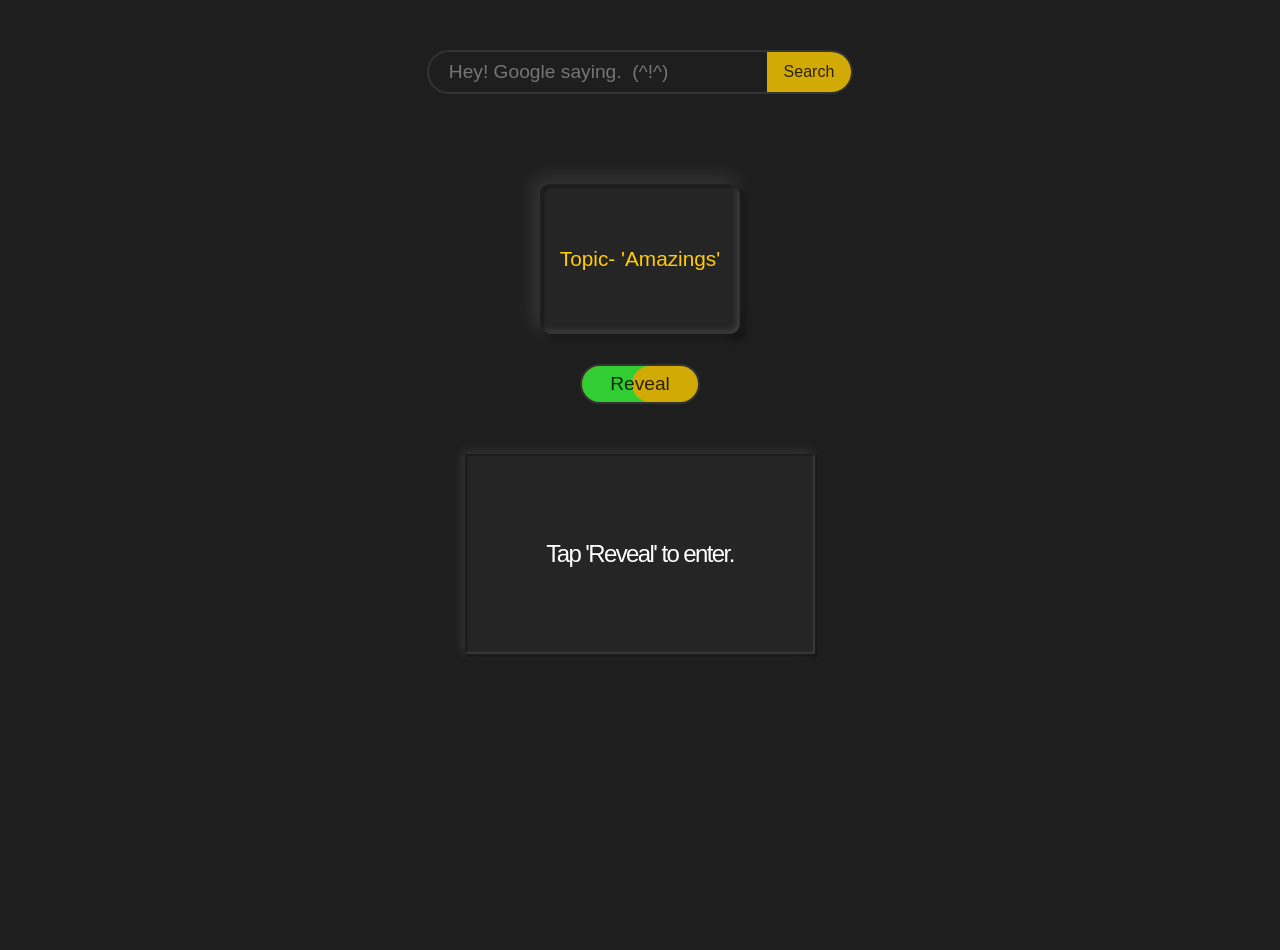
<file: index.html>
<!DOCTYPE html>
<html lang="en">
<head>
    <meta charset="UTF-8">
    <meta http-equiv="X-UA-Compatible" content="IE=edge">
    <meta name="viewport" content="width=device-width, initial-scale=1.0">
    <title>-------------Welcome--------------</title>
    <link rel="icon" href="Resource/Pic/Icon/Logo1.ico">
    <link rel="stylesheet" type="text/css" href="index.css">
</head>
<body>    
    <div id ="preloader-div"></div>

    
    <div id="srcContainer">
        <input type="text" id="txtSearch" placeholder="Hey! Google saying.  (^!^)">
        <button id="btnSearch">Search</button>
    </div>
    <div id="box">
        <label id="name">Topic- 'Amazings'</label>
    </div>
    <button id="btnReveal">Reveal</button>
    <div id="divSlider">
        <div id="divSlideshow">            
            <Label id="lblTaptoenter">Tap 'Reveal' to enter.</Label>
        </div>
    </div>
    <script src="index.js"></script>
</body>
</html>
</file>
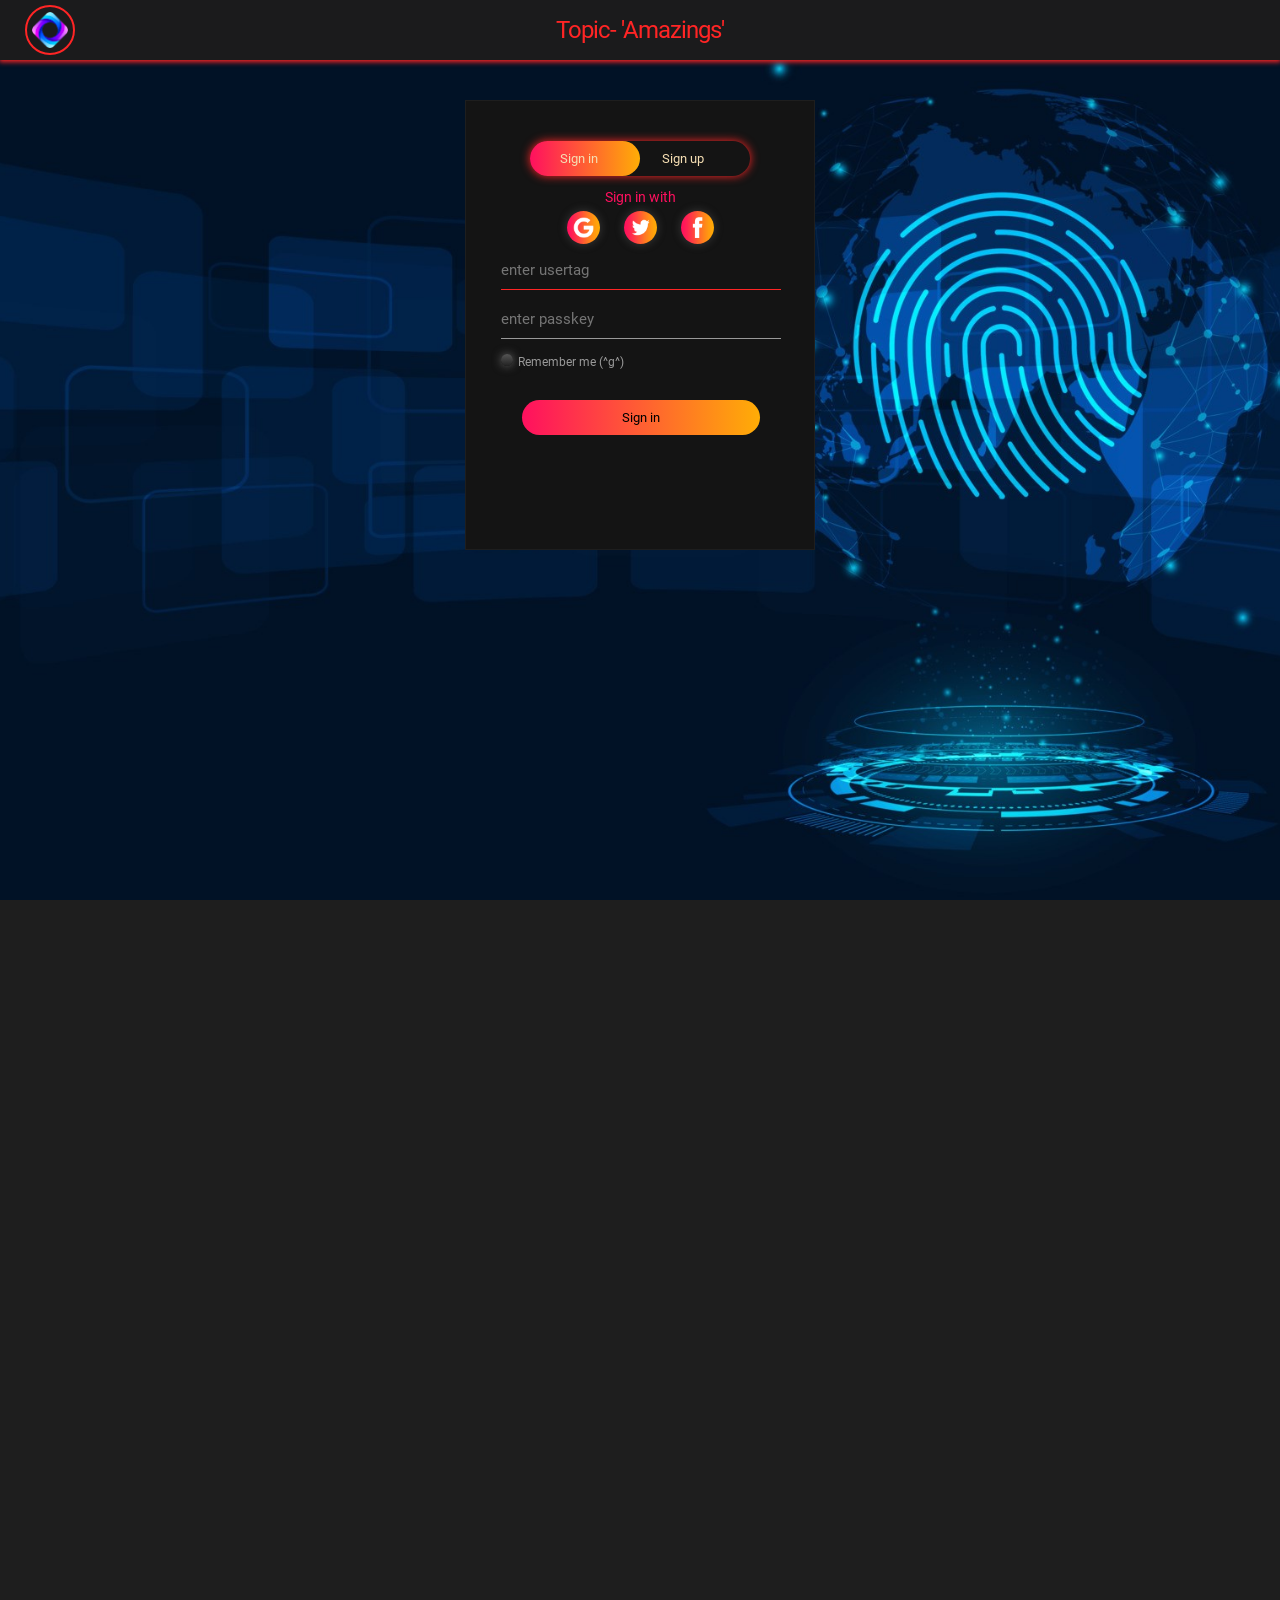
<file: Login.html>
<!DOCTYPE html>
<html lang="en">
<head>
    <meta charset="UTF-8">
    <meta http-equiv="X-UA-Compatible" content="IE=edge">
    <meta name="viewport" content="width=device-width, initial-scale=1.0">
    <title>Sign in</title>
    <link rel="icon" href="Resource/Pic/Icon/Logo1.ico">
    <link rel="stylesheet" type="text/css" href="Login.css">
<body>
    <div id ="preloader-div"></div>
    <div id="topbar">
        <img id="imgLogo" src="Resource/Pic/Png/Logo1.png"></img>
        <label id="lblWebname">Topic- 'Amazings'</label>
    </div>
    <div id="main-div">
        <div id="wrapper-div">
            <div id="toggle-div">
                <div id="btn"></div>
                <button type="button" class="toggle-btn" onclick="signin()">Sign in</button>
                <button type="button" class="toggle-btn" onclick="signup()">Sign up</button>
            </div>            
            <div id="social-div">                
                <label id="status-label">Sign in with</label>
                <img src="Resource/Pic/Png/gp.png" class="social-img">
                <img src="Resource/Pic/Png/tw.png" class="social-img">
                <img src="Resource/Pic/Png/fb.png" class="social-img">
            </div>
            <form id="signin-frm" class="input-frm" onsubmit="submit_of_signin()">
                <input type="text" id="usretag-signin-txt" class="input-txt" placeholder="enter usertag" required>
                <input type="password" id="passkey-signin-txt" class="input-txt" placeholder="enter passkey" required>
                <input type="checkbox" id="rememeber-cbox" ><span id="remember-txt">Remember me (^g^)</span>
                <button type="submit" id="Signin-btn" class="sign-btn">Sign in</button>
            </form>

            <form id="signup-frm" class="input-frm">
                <input type="text" id="usretag-signup-txt" class="input-txt" placeholder="type usertag" required>
                <input type="text" id="email-signup-txt" class="input-txt" placeholder="type email" minlength="8" required>
                <input type="password" id="passkey-signup-txt" class="input-txt" placeholder="type passkey" minlength="8" required>
                <button type="submit" id="Signup-btn" class="sign-btn">Sign up</button>
            </form>
        </div>
    </div>


    <script src="Login.js"></script>
</body>
</html>
</file>
<file: index.css>
*{
    margin: 0;
    padding: 0;
}
body{  
    background-color:#1e1e1e;
    min-height: 100vh;
}
#preloader-div{
    background:url(Resource/Pic/Gif/Logo2.gif) no-repeat center center;
    background-size: 50px 50px;
    height: 100vh;
    width: 100%;
    position: fixed;
    z-index: 100;
}
#cbTheme{
    background-color: transparent;
}
#box{
    height:150px;
    width: 200px;
    border-radius: 10px;
    background-color: rgb(37, 37, 38);
    display: flex;
    justify-content: center;
    align-items: center;
    margin: 90px auto 30px;
    

    box-shadow: 5px 5px 5px 2px rgba(0,0,0,0.3),
                -5px -5px 20px 3px rgba(255,255,255,0.1),
                inset 2px 2px 2px 2px rgba(0,0,0,0.3),
                inset -2px -2px 5px 2px rgba(255,255,255,0.1);
    transition:all 0.5s;            
}
#name{    
    font-family: 'Segoe UI', Tahoma, Geneva, Verdana, sans-serif;
    font-size: 1.3rem;
    color: rgb(255, 205, 1);
}
#srcContainer{
    position: relative;
    height: 40px;
    min-width: 320px;
    width: 33%;
    background-color: transparent;
    margin:50px auto;
    border-radius: 25px;
    border: 2px solid rgb(51, 51, 51);
}
#txtSearch{
    color: rgba(255, 205, 1,1);
    border: none;
    height: 100%;
    width: 80%;
    border-radius: 25px 0px 0px 25px;
    background-color: transparent;
    box-sizing: border-box;
    padding: 3px 20px;
    font-family: 'Segoe UI', Tahoma, Geneva, Verdana, sans-serif;
    font-size: 1.2rem;
    font-weight: 300;
    outline: none;
}
#btnSearch{
    position: absolute;    
    color: rgba(0,0,0,0.8);
    background-color: rgba(255, 205, 1,0.8);
    height: 100%;
    width: 20%;    
    border: none;
    border-radius: 0px 25px 25px 0px;
    font-family: 'Segoe UI', Tahoma, Geneva, Verdana, sans-serif;
    font-size: 1rem;
    font-weight: 500;
}
#btnSearch:hover{
    background-color:rgba(255, 205, 1,1); 
    color: rgba(0,0,0,1);
    transition:0.7s;
    font-size: 1.15rem;
}
#srcContainer:hover{
    border-color:rgba(255, 205, 1,1);
}
#btnReveal{
    height: 40px;
    width: 120px;
    color: rgba(0, 0, 0, 0.8);
    background-color: rgba(255, 205, 1,0.8);
    font-size: 1.2rem;
    font-weight: 500;
    font-family: 'Segoe UI', Tahoma, Geneva, Verdana, sans-serif;
    border: 2px solid rgb(51, 51, 51);
    border-radius: 20px;
    display: flex;
    justify-content: center;
    align-items: center;
    margin: 0 auto 50px;
    box-shadow: inset 50px 0px 0px 0px limegreen ;
}
#btnReveal:hover{
    width: 140px;
    color: rgba(0, 0, 0, 1);
    background-color: rgba(255, 205, 1,1);    
    box-shadow: inset 60px 0px 0px 0px lime ;
    transition: 0.5s;
}
#divSlider{
    box-sizing: border-box;
    height: 200px;
    width: 350px;
    background-color: rgb(37, 37, 38);
    margin: 0 auto;
    padding: 10px;
    box-shadow: 2px 2px 2px 1px rgba(0,0,0,0.3),
    -2px -2px 10px 1px rgba(255,255,255,0.1),
    inset 1px 1px 1px 1px rgba(0,0,0,0.3),
    inset -1px -1px 2px 1px rgba(255,255,255,0.1);
}
#divSlideshow{
    height: 100%;
    width: 100%;
    border-radius: 3px;
    animation:slider 20s infinite linear;
    display: flex;
    justify-content: center;
    align-items: center;
}
@keyframes slider{ 
    0%{ 
        background: url(Resource/Pic/Background/Background1.png);
        background-size: 100% 100%;
    }
    25%{
        background: url(Resource/Pic/Background/Background2.jpg);
        background-size: 100% 100%;
    }
    50%{
        background: url(Resource/Pic/Background/Background3.jpg);
        background-size: 100% 100%;
    }
    75%{
        background: url(Resource/Pic/Background/Background4.jpg);
        background-size: 100% 100%;
    }
}
#lblTaptoenter{
    color: rgba(255,255,255,1);
    background-color: transparent;
    font-size: 1.5rem;
    font-weight: 400;
    text-decoration: none;
    letter-spacing: -0.1rem;
    font-family: 'Segoe UI', Tahoma, Geneva, Verdana, sans-serif;    
    animation:fade 1.5s infinite linear;
}
@keyframes  fade{
    0%{
        color:rgba(255,255,255,1)
    }
    50%{
        color:rgba(255,255,255,0)
    }
}
</file>
<file: Login.css>
@font-face{
    font-family: 'Roboto';
    src: url('Roboto-Regular.ttf');
}
*{
    margin: 0;
    padding: 0;
    font-family: 'Roboto','Segoe UI',sans-serif;
}
body{  
    background: url(Resource/Pic/Background/Background2.jpg) fixed;
    background-color: #1e1e1e;
    background-position: center;
    background-size:cover;
    background-repeat: no-repeat;
    min-height: 100vh;
    min-width: 100vw;
}
#preloader-div{
    background:url(Resource/Pic/Gif/Logo2.gif) no-repeat center center;
    background-size: 50px 50px;
    height: 100vh;
    width: 100%;
    position: fixed;
    z-index: 100;
}
#topbar{
    position: fixed;
    box-sizing: border-box;
    text-align: left;
    height: 60px;
    width: 100%;
    background-color: rgba(27, 27, 28);
    padding: 5px 25px;
    box-shadow: 0px 1px 5px 1px #ff2525;
    animation: fade 5s infinite linear;
    z-index: 99;
}
@keyframes fade{
    0%{        
        box-shadow: 0px 1px 5px 1px #ff2525;
    }
    50%{        
        box-shadow: 0px 1px 5px 1px #ff252525;
    }
}
#imgLogo{
    position: absolute;
    box-sizing: border-box;
    height: 50px;
    width: 50px;
    border: 2px solid #ff2525;    
    background: 100% 100%;
    border-radius: 50%;
    padding: 5px;
}
#imgLogo:hover{
    box-shadow: 0px 0px 3px 1px white;
    transition: 0.2s;   
}
#lblWebname{
    position: absolute;
    top: 50%;
    left:50%;
    transform: translate(-50%,-50%);
    color:#ff2525;
    font-size: 1.5rem;
    font-weight: 400;
    letter-spacing: -1px;
}
#main-div{
    box-sizing: border-box;
    height: 200vh;
    width: 100%;
    position: absolute;
}
#wrapper-div{
    box-sizing: border-box;
    height: 450px;
    width: 350px;
    position: relative;
    margin: 100px auto;
    background-color: #141414;
    border: 1px solid #1e1e1e;
    padding: 5px;
    overflow: hidden;    
    /*box-shadow: 5px 5px 5px 2px rgba(0,0,0,0.3),
                -5px -5px 20px 3px rgba(255,255,255,0.15),
                inset 2px 2px 2px 2px rgba(0,0,0,0.3),
                inset -2px -2px 5px 2px rgba(255,255,255,0.15);*/
    transition:all 0.5s;   
}
#toggle-div{
    box-sizing: border-box;
    width: 220px;
    margin: 35px auto 15px;
    position: relative;
    box-shadow: 0px 0px 10px 0.1px #ff2525;
    border-radius: 30px;
}
.toggle-btn{
    padding: 10px 30px;
    cursor: pointer;
    color: wheat;
    background-color: transparent;
    border: 0;
    outline: none;
    position: relative;
}
#btn{
    top:0px;
    left: 0px;
    position: absolute;
    width: 110px;
    height: 100%;
    background: linear-gradient(to right,#ff105f,#ffad06 );
    border-radius: 30px;
    transition: 0.5s;
}
#social-div{
    box-sizing: border-box;
    text-align: center;
    position: relative;
    height: 60px;
    width: 100%;
    padding: 5px 20px;
}
#status-label{ 
    position: absolute;
    left: 50%;
    top: 50%;
    transform: translate(-50%,-200%);    
    color: #ff105f;  
    font-size: 0.85rem;
    font-weight: 100;
}
.social-img{
    height:33px;
    width: 33px;
    border-radius: 50%;
    margin: 15px 10px 0px;
    box-shadow: 0 0 10px 0 #7f7f7f5d;
    cursor: pointer;
}
.input-frm{
    position: absolute;
    top: 145px;    
    width: 280px;
    margin: 0 auto;
    transition: .5s;
}
.input-txt{
    width: 100%;
    color: white;
    padding: 10px 0;
    margin:5px 0;
    border-top: 0;
    border-left: 0;
    border-right: 0;
    border-bottom: 1px solid #999;
    font-size: 15px;
    outline: none;
    background: transparent;
}
.input-txt:hover{
    border-bottom: 1px solid white;
    transition: 0.5s;
}
.input-txt:focus{
    border-bottom: 1px solid #ff2525;
    transition: 0.5s;
}
#rememeber-cbox{    
    -webkit-appearance: none;
    height: 12px;
    width: 12px;
    background: linear-gradient(0deg,#222,#555);
    border-radius: 50%;
    margin-top: 10px;
    box-shadow: 0px 0px 10px rgb(100,100,100);
    transition: transform 0.5s;
}
#rememeber-cbox:checked{    
    box-shadow: 0px 0px 10px #8d5c00;
    background:linear-gradient(to bottom, #0000ff, #0078ff, #00a5ff,
                                          #00c7da, #00e2ad, #47e184,
                                          #76dd54, #a1d600, #c3b700,
                                          #de9200, #f36300, #ff0000);
    transform: rotate(360deg);
}
#rememeber-cbox:checked~#remember-txt{
    color: #ff105f;
    transition: 0.5s;
}
#remember-txt{
    margin-left: 5px;
    color:#999;
    font-size: 0.75rem;
}
.sign-btn{
    width: 85%;
    padding: 10px 30px;
    cursor: pointer;
    display: block;
    margin: 30px auto;
    color: black;
    background: linear-gradient(to right,#ff105f,#ffad06 );
    border: 0;
    outline: none;
    border-radius: 30px;    
    transition: box-shadow 0.2s;
}
.sign-btn:hover{
    box-shadow:inset 0px 50px 0 0 rgba(255, 255, 255, 0.3) ;
}
.sign-btn:active{
    box-shadow:inset 0px 50px 0 0 rgba(255, 0, 0, 0.3) ;  
}
#signin-frm{
    left: 50px;
}
#signup-frm{
    left: 450px;
}
</file>
